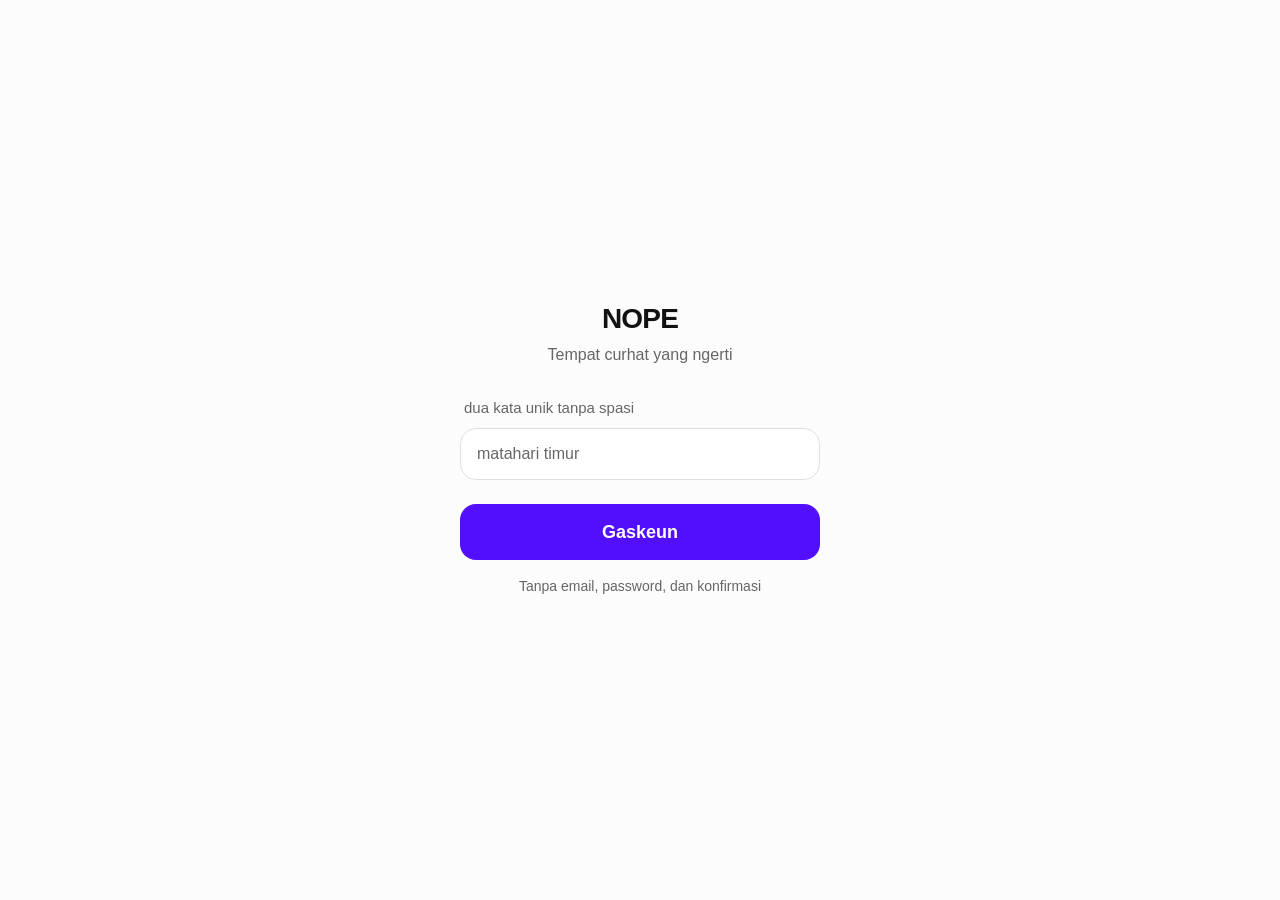
<file: index.html>
<!DOCTYPE html>
<html lang="id">
<head>
  <meta charset="UTF-8" />
  <meta name="viewport" content="width=device-width, initial-scale=1.0"/>
  <title>NOPE — FREKUENSI</title>
  <style>
    :root {
      --bg: #fcfcfc;
      --surface: #ffffff;
      --text: #121212;
      --muted: #666666;
      --border: #e5e5e5;
      --accent: #4903fc;
      --hype: #ff6b9d;
      --ngusahain: #4ade80;
      --spill: #fbbf24;
      --hangout: #60a5fa;
    }

    * { box-sizing: border-box; }
    body {
      background-color: var(--bg);
      color: var(--text);
      margin: 0;
      font-family: 'Inter', sans-serif;
      padding-bottom: 32px;
    }

    .wrapper {
      padding: 0 16px;
    }

    header {
      display: flex;
      justify-content: space-between;
      padding: 20px 0 16px;
    }

    .logo {
      font-weight: 700;
      font-size: 20px;
    }

    .zone-tabs {
      display: flex;
      gap: 12px;
      padding: 12px 0 16px;
      overflow-x: auto;
      scrollbar-width: none;
    }
    .zone-tabs::-webkit-scrollbar { display: none; }

    .zone-tab {
      white-space: nowrap;
      padding: 6px 16px;
      border-radius: 20px;
      font-size: 14px;
      font-weight: 600;
      cursor: pointer;
      background: var(--border);
      color: var(--text);
    }

    .zone-tab.active, .zone-tab:hover {
      color: white;
    }

    .zone-tab[data-zone="all"] { background: var(--accent); color: white; }
    .zone-tab[data-zone="hype"] { background: var(--hype); color: white; }
    .zone-tab[data-zone="ngusahain"] { background: var(--ngusahain); color: black; }
    .zone-tab[data-zone="spill"] { background: var(--spill); color: black; }
    .zone-tab[data-zone="hangout"] { background: var(--hangout); color: white; }

    .hangout-filters {
      display: none;
      gap: 12px;
      margin: 12px 0 20px;
      flex-wrap: wrap;
    }
    .hangout-filters.active {
      display: flex;
    }

    .filter-btn {
      padding: 6px 12px;
      border: 1px solid var(--border);
      border-radius: 12px;
      background: var(--surface);
      font-size: 13px;
      cursor: pointer;
    }
    .filter-btn.active {
      background: var(--hangout);
      color: white;
      border-color: var(--hangout);
    }

    .card {
      background: var(--surface);
      border: 1px solid var(--border);
      border-radius: 14px;
      padding: 18px;
      margin-bottom: 20px;
      line-height: 1.55;
    }

    .card-title {
      font-size: 17px;
      font-weight: 600;
      margin-bottom: 8px;
      line-height: 1.3;
    }

    .card-meta {
      font-size: 12px;
      color: var(--muted);
      margin-bottom: 10px;
      display: flex;
      align-items: center;
      gap: 8px;
    }

    .price-tag {
      background: #f0f0f0;
      padding: 2px 8px;
      border-radius: 6px;
      font-weight: 600;
    }

    .zone-badge {
      font-size: 10px;
      padding: 2px 8px;
      border-radius: 10px;
      font-weight: 600;
      color: white;
    }
    .zone-badge.hangout { background: var(--hangout); }

    .promo-badge {
      background: #ff6b9d;
      color: white;
      padding: 2px 8px;
      border-radius: 6px;
      font-size: 11px;
    }

    .response-bar {
      display: flex;
      align-items: center;
      gap: 16px;
      margin-top: 18px;
      padding-top: 16px;
      border-top: 1px solid var(--border);
    }

    .emoji-btn, .comment-btn {
      background: none;
      border: none;
      font-size: 20px;
      cursor: pointer;
      opacity: 0.8;
    }

    .emoji-btn:hover, .comment-btn:hover {
      opacity: 1;
    }

    .greeting {
      font-size: 18px;
      margin: 4px 0 16px;
      font-weight: 500;
    }
  </style>
</head>
<body>
  <!-- Redirect jika belum login -->
  <script>
    if (!localStorage.getItem('nope_onboarded')) {
      window.location.href = 'login.html';
    }
  </script>

  <div class="wrapper">
    <header>
      <div class="logo">NOPE</div>
      <button onclick="window.location.href='login.html'" style="background:none;border:none;font-size:24px;">⋯</button>
    </header>

    <div class="greeting">Hello @<span id="username-display"></span></div>

    <div class="zone-tabs">
      <div class="zone-tab active" data-zone="all">Semua</div>
      <div class="zone-tab" data-zone="hype">Hype Haus</div>
      <div class="zone-tab" data-zone="ngusahain">Ngusahain</div>
      <div class="zone-tab" data-zone="spill">Spill Zone</div>
      <div class="zone-tab" data-zone="hangout">Hangouts</div>
    </div>

    <div class="hangout-filters" id="hangoutFilters">
      <div class="filter-btn active" data-city="all">Semua Kota</div>
      <div class="filter-btn" data-city="jakarta">Jakarta</div>
      <div class="filter-btn" data-city="bandung">Bandung</div>
      <div class="filter-btn" data-city="yogyakarta">Yogyakarta</div>
    </div>

    <div id="zone-content"><!-- Isi di-generate via JS --></div>
  </div>

  <script>
    document.getElementById('username-display').textContent = localStorage.getItem('nope_username') || 'kawan';

    // Kata kunci zona (non-Hangouts)
    const hypeKeywords = ['bts','jin','jungkook','drakor','fanart','au','stan'];
    const ngusahainKeywords = ['ngusahain','progres','belajar','coding','kerja','kuliah'];
    const spillKeywords = ['spill','curhat','toxic','mantan','depresi','sendiri'];

    function detectZone(content) {
      const lower = content.toLowerCase();
      if (hypeKeywords.some(k => lower.includes(k))) return 'hype';
      if (ngusahainKeywords.some(k => lower.includes(k))) return 'ngusahain';
      if (spillKeywords.some(k => lower.includes(k))) return 'spill';
      return 'other';
    }

    // Data dummy
    const hangoutData = [
      {
        title: "Warung Nasi Ibu Siti",
        content: "Nasi campur lengkap cuma 18k. Buka jam 6 pagi. Lokasi: dekat Stasiun Tugu.",
        city: "yogyakarta",
        price: "<50k",
        timestamp: "2 hari lalu",
        has_promo: true,
        promo_ends_at: new Date(Date.now() + 30*24*60*60*1000).toISOString().split('T')[0]
      }
    ];

    const otherData = [
      { title: "Jin BTS Bikin Gue Nangis", content: "Baru nonton wawancara Jin...", timestamp: "2 jam lalu" },
      { title: "Hari ke-15 Belajar Coding", content: "Akhirnya ngerti localStorage...", timestamp: "5 jam lalu" },
      { title: "Gue Nggak Sayang Sama Orang Tua", content: "Gue tau ini dosa...", timestamp: "12 jam lalu" }
    ];

    // Tentukan zona untuk non-Hangouts
    otherData.forEach(d => d.zone = detectZone(d.content));

    function renderContent(zona, cityFilter = 'all') {
      const container = document.getElementById('zone-content');
      let html = '';

      if (zona === 'hangout') {
        const filtered = cityFilter === 'all' ? hangoutData : hangoutData.filter(h => h.city === cityFilter);
        html = filtered.map(h => {
          const now = new Date();
          const end = new Date(h.promo_ends_at);
          const showPromo = h.has_promo && now < end;
          return `
            <div class="card">
              <div class="card-meta">
                <span class="zone-badge hangout">Hidden Gem</span>
                ${showPromo ? '<span class="promo-badge">🎁 Diskon 30 hari</span>' : ''}
                <span class="price-tag">${h.price === '<50k' ? 'Di bawah 50k' : h.price}</span>
                <span>${h.timestamp}</span>
              </div>
              <div class="card-title">${h.title}</div>
              <p>${h.content}</p>
              <div style="background:#f0f0f0;padding:12px;border-radius:10px;margin:14px 0;font-size:14px;">
                <strong>✨ Dapatkan diskon!</strong><br>
                Tunjukkan profil NOPE-mu di kasir:<br>
                • Cukup login → diskon 10%<br>
                • Login + punya rant → diskon 20%
              </div>
              <div class="response-bar">
                <button class="emoji-btn">😊</button>
                <button class="emoji-btn">😢</button>
                <button class="emoji-btn">🤗</button>
                <button class="emoji-btn">🔥</button>
                <button class="comment-btn">💬</button>
              </div>
            </div>
          `;
        }).join('');
      } else {
        const dataToShow = zona === 'all' ? otherData : otherData.filter(d => d.zone === zona);
        html = dataToShow.map(d => `
          <div class="card">
            <div class="card-meta">
              <span class="zone-badge ${
                d.zone === 'hype' ? 'hype' : 
                d.zone === 'ngusahain' ? 'ngusahain' : 'spill'
              }">${
                d.zone === 'hype' ? 'Hype Haus' : 
                d.zone === 'ngusahain' ? 'Ngusahain' : 'Spill Zone'
              }</span>
              <span>${d.timestamp}</span>
            </div>
            <div class="card-title">${d.title}</div>
            <p>${d.content}</p>
            <div class="response-bar">
              <button class="emoji-btn">😊</button>
              <button class="emoji-btn">😢</button>
              <button class="emoji-btn">🤗</button>
              <button class="emoji-btn">🔥</button>
              <button class="comment-btn">💬</button>
            </div>
          </div>
        `).join('');
      }

      container.innerHTML = html || '<div style="text-align:center;color:var(--muted);padding:40px 0;">Belum ada konten</div>';
    }

    // Init
    let currentZone = 'all';
    renderContent(currentZone);

    // Tab switching
    document.querySelectorAll('.zone-tab').forEach(tab => {
      tab.addEventListener('click', () => {
        document.querySelectorAll('.zone-tab').forEach(t => t.classList.remove('active'));
        tab.classList.add('active');
        currentZone = tab.dataset.zone;
        
        if (currentZone === 'hangout') {
          document.getElementById('hangoutFilters').classList.add('active');
          renderContent('hangout');
        } else {
          document.getElementById('hangoutFilters').classList.remove('active');
          renderContent(currentZone);
        }
      });
    });

    // Filter kota
    document.querySelectorAll('.filter-btn').forEach(btn => {
      btn.addEventListener('click', () => {
        document.querySelectorAll('.filter-btn').forEach(b => b.classList.remove('active'));
        btn.classList.add('active');
        renderContent('hangout', btn.dataset.city);
      });
    });
  </script>
</body>
</html>
</file>
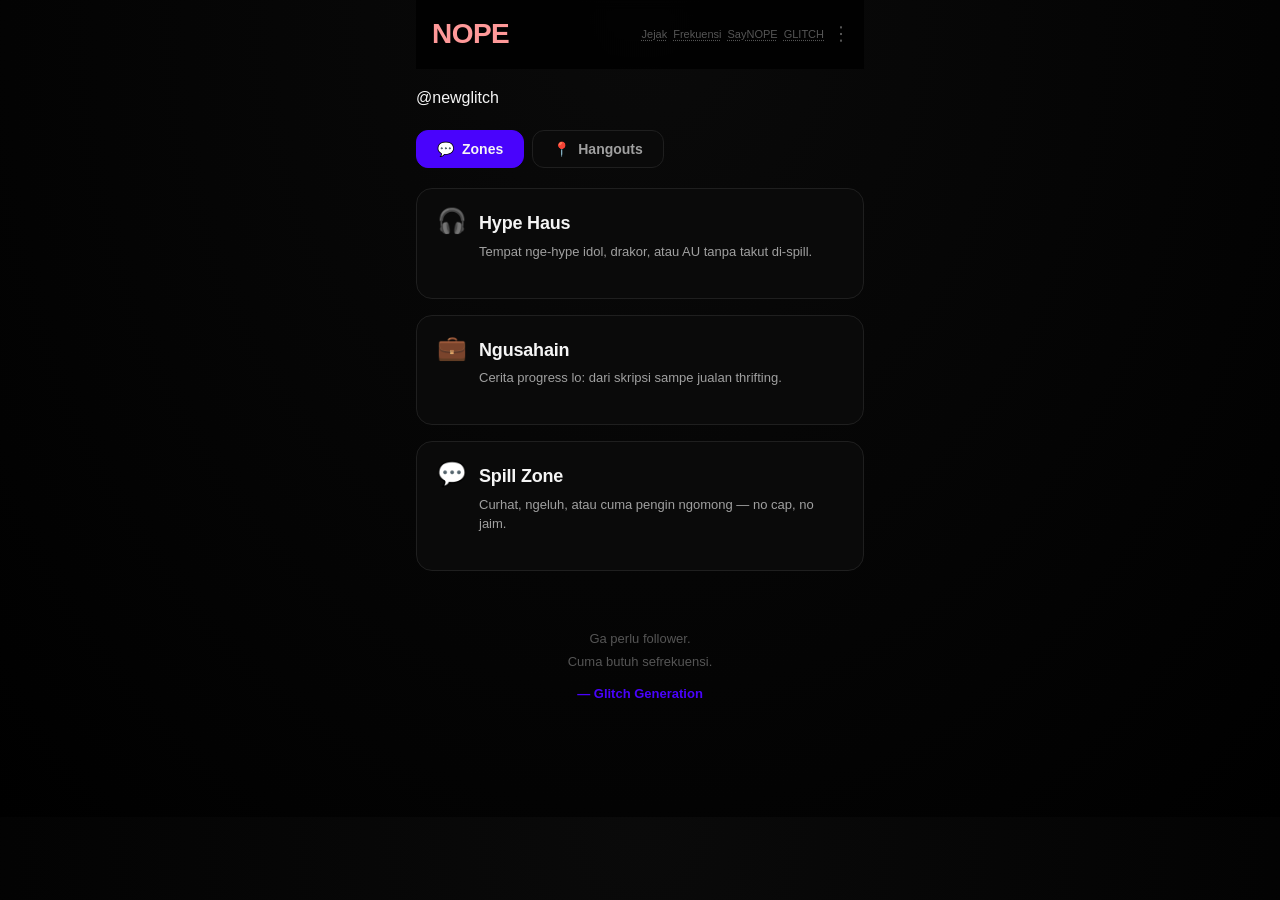
<file: frekuensi.html>
<!DOCTYPE html>
<html lang="id" data-theme="dark">
<head>
  <meta charset="UTF-8" />
  <meta name="viewport" content="width=device-width, initial-scale=1.0"/>
  <title>NOPE — Frekuensi</title>
  <link rel="icon" href="favicon.ico" type="image/x-icon">
  <style>
    :root,
    [data-theme="dark"] {
      --bg: #000;
      --surface: #0a0a0a;
      --surface-elevated: #131313;
      --border: #1f1f1f;
      --border-hover: #2a2a2a;
      --text: #f5f5f5;
      --text-secondary: #a0a0a0;
      --muted: #555;
      --accent: #4903fc;
      --accent-hover: #5a1afc;
      --logo-color: #ff9999;
      --success: #00ff88;
      --danger: #ff6b6b;
    }
    * { box-sizing: border-box; margin: 0; padding: 0; }
    body {
      background: radial-gradient(ellipse at top, var(--surface), var(--bg));
      color: var(--text);
      font-family: -apple-system, BlinkMacSystemFont, 'Segoe UI', 'Inter', sans-serif;
      font-size: 14px;
      line-height: 1.6;
      padding-bottom: 72px;
      -webkit-font-smoothing: antialiased;
    }
    
    .wrapper {
      max-width: 480px;
      margin: 0 auto;
      padding: 0 16px;
    }
    
    header {
      position: sticky;
      top: 0;
      background: #000000cc;
      backdrop-filter: blur(6px);
      padding: 12px 0;
      display: flex;
      justify-content: space-between;
      align-items: center;
      z-index: 10;
    }
    .logo {
      font-family: 'Manrope', sans-serif;
      font-size: 28px;
      font-weight: 700;
      letter-spacing: -0.02em;
      color: var(--logo-color);
      margin-left: 16px;
    }
    .top-right {
      display: flex;
      align-items: center;
      margin-right: 12px;
    }
    .nav-mini {
      display: flex;
      gap: 6px;
      font-size: 11px;
      color: var(--muted);
      margin-right: 8px;
    }
    .nav-mini span {
      cursor: pointer;
      text-decoration: underline;
      text-decoration-style: dotted;
      text-underline-offset: 2px;
    }
    .nav-mini span:hover {
      color: var(--text);
    }
    .settings-btn {
      background: none;
      border: none;
      color: var(--muted);
      font-size: 20px;
      cursor: pointer;
      transform: rotate(90deg);
    }
    
    .greeting {
      font-size: 16px;
      margin: 16px 0 20px 0;
      color: var(--text);
    }
    
    .tab-navigation {
      display: flex;
      gap: 8px;
      margin-bottom: 20px;
      overflow-x: auto;
      scrollbar-width: none;
    }
    .tab-navigation::-webkit-scrollbar {
      display: none;
    }
    .tab-btn {
      padding: 10px 20px;
      background: var(--surface);
      border: 1px solid var(--border);
      border-radius: 12px;
      color: var(--text-secondary);
      font-size: 14px;
      font-weight: 600;
      cursor: pointer;
      transition: all 0.2s;
      white-space: nowrap;
      display: flex;
      align-items: center;
      gap: 8px;
    }
    .tab-btn:hover {
      border-color: var(--border-hover);
      color: var(--text);
    }
    .tab-btn.active {
      background: var(--accent);
      border-color: var(--accent);
      color: var(--text);
    }
    .tab-content {
      display: none;
    }
    .tab-content.active {
      display: block;
      animation: fadeIn 0.3s ease;
    }
    
    .card {
      background: var(--surface);
      border: 1px solid var(--border);
      border-radius: 16px;
      padding: 20px;
      margin-bottom: 16px;
      transition: all 0.2s;
    }
    .card:hover {
      border-color: var(--border-hover);
    }
    .card-header {
      display: flex;
      align-items: flex-start;
      gap: 12px;
      margin-bottom: 16px;
    }
    .card-icon {
      font-size: 24px;
      line-height: 1;
      flex-shrink: 0;
    }
    .card-title-group {
      flex: 1;
    }
    .card-title {
      font-size: 18px;
      font-weight: 700;
      margin-bottom: 4px;
      letter-spacing: -0.01em;
    }
    .card-description {
      font-size: 13px;
      color: var(--text-secondary);
      line-height: 1.5;
    }
    .card-content {
      display: flex;
      flex-direction: column;
      gap: 12px;
    }
    
    .post-item,
    .artefact-item {
      background: var(--surface-elevated);
      border: 1px solid var(--border);
      border-radius: 12px;
      overflow: hidden;
      margin-bottom: 16px;
      transition: all 0.2s;
    }
    .post-item:hover,
    .artefact-item:hover {
      border-color: var(--accent);
      transform: translateY(-2px);
    }
    
    /* === POST (rant) === */
    .post-header {
      display: flex;
      justify-content: space-between;
      align-items: center;
      padding: 14px 14px 8px 14px;
    }
    .post-username {
      font-size: 13px;
      font-weight: 600;
      color: var(--text-secondary);
    }
    .post-emojis {
      display: flex;
      gap: 8px;
      font-size: 16px;
    }
    .post-emojis span {
      opacity: 0.8;
      cursor: pointer;
      transition: all 0.2s;
    }
    .post-emojis span:hover {
      opacity: 1;
      transform: scale(1.2);
    }
    .post-content {
      padding: 0 14px 14px 14px;
      font-size: 14px;
      color: var(--text);
      line-height: 1.5;
    }
    
    /* === ARTEFAK (foto) === */
    .artefact-container {
      position: relative;
      width: 100%;
      aspect-ratio: 16 / 9; /* Landscape */
      overflow: hidden;
    }
    .artefact-image {
      width: 100%;
      height: 100%;
      object-fit: cover;
      display: block;
    }
    .artefact-notation {
      position: absolute;
      top: 8px;
      left: 8px;
      background: rgba(0, 0, 0, 0.4);
      color: white;
      font-size: 12px;
      font-weight: 600;
      padding: 4px 6px;
      border-radius: 4px;
      max-width: 70%;
      line-height: 1.3;
      backdrop-filter: blur(2px);
      pointer-events: none;
    }

    /* === HANGOUTS === */
    .hangout-item {
      background: var(--surface-elevated);
      border: 1px solid var(--border);
      border-radius: 12px;
      padding: 16px;
      transition: all 0.2s;
      cursor: pointer;
      margin-bottom: 12px;
    }
    .hangout-item:hover {
      border-color: var(--accent);
      transform: translateY(-2px);
      box-shadow: 0 8px 24px rgba(73, 3, 252, 0.15);
    }
    .hangout-header {
      display: flex;
      align-items: flex-start;
      gap: 10px;
      margin-bottom: 10px;
    }
    .hangout-title {
      flex: 1;
    }
    .hangout-name {
      font-size: 15px;
      font-weight: 600;
      color: var(--text);
      margin-bottom: 4px;
      line-height: 1.3;
    }
    .hangout-location {
      font-size: 13px;
      color: var(--text-secondary);
      display: flex;
      align-items: center;
      gap: 4px;
    }
    .hangout-badge {
      padding: 4px 10px;
      font-size: 10px;
      font-weight: 700;
      text-transform: uppercase;
      letter-spacing: 0.5px;
      border-radius: 6px;
      background: var(--danger);
      color: white;
      flex-shrink: 0;
    }
    .hangout-notes {
      font-size: 13px;
      color: var(--text-secondary);
      line-height: 1.5;
      margin-bottom: 10px;
    }
    .hangout-footer {
      display: flex;
      align-items: center;
      justify-content: space-between;
      padding-top: 10px;
      border-top: 1px solid var(--border);
    }
    .hangout-author {
      font-size: 12px;
      color: var(--muted);
    }
    
    .section {
      margin-bottom: 32px;
    }
    .section-header {
      display: flex;
      align-items: center;
      gap: 10px;
      margin-bottom: 16px;
    }
    .section-icon {
      font-size: 20px;
    }
    .section-title {
      font-size: 16px;
      font-weight: 700;
      letter-spacing: -0.01em;
    }
    .section-subtitle {
      font-size: 12px;
      color: var(--muted);
      margin-left: auto;
    }
    .section-content {
      display: flex;
      flex-direction: column;
      gap: 0;
    }
    
    .add-btn {
      width: 100%;
      padding: 16px;
      background: var(--surface);
      border: 1px dashed var(--border);
      border-radius: 12px;
      color: var(--text-secondary);
      font-size: 14px;
      font-weight: 600;
      cursor: pointer;
      transition: all 0.2s;
      display: flex;
      align-items: center;
      justify-content: center;
      gap: 8px;
      margin-top: 12px;
    }
    .add-btn:hover {
      border-color: var(--accent);
      color: var(--accent);
      background: rgba(73, 3, 252, 0.05);
    }
    
    .empty-state {
      text-align: center;
      padding: 40px 20px;
      color: var(--muted);
    }
    .empty-state-icon {
      font-size: 48px;
      margin-bottom: 12px;
      opacity: 0.5;
    }
    .empty-state-text {
      font-size: 14px;
    }
    
    .modal {
      display: none;
      position: fixed;
      top: 0;
      left: 0;
      width: 100%;
      height: 100%;
      background: rgba(0, 0, 0, 0.85);
      backdrop-filter: blur(4px);
      z-index: 1000;
      padding: 20px;
      overflow-y: auto;
    }
    .modal.active {
      display: flex;
      align-items: center;
      justify-content: center;
      animation: fadeIn 0.2s ease;
    }
    .modal-content {
      background: var(--surface);
      border: 1px solid var(--border);
      border-radius: 20px;
      padding: 28px;
      max-width: 440px;
      width: 100%;
      animation: slideUp 0.3s ease;
    }
    .modal-header {
      font-size: 22px;
      font-weight: 700;
      margin-bottom: 20px;
      letter-spacing: -0.02em;
    }
    .form-group {
      margin-bottom: 20px;
    }
    .form-label {
      display: block;
      font-size: 13px;
      font-weight: 600;
      color: var(--text-secondary);
      margin-bottom: 8px;
    }
    .form-input, .form-select, .form-textarea {
      width: 100%;
      background: var(--bg);
      border: 1px solid var(--border);
      border-radius: 10px;
      padding: 12px 14px;
      color: var(--text);
      font-size: 14px;
      font-family: inherit;
      transition: all 0.2s;
    }
    .form-input:focus, .form-select:focus, .form-textarea:focus {
      outline: none;
      border-color: var(--accent);
      box-shadow: 0 0 0 3px rgba(73, 3, 252, 0.1);
    }
    .form-textarea {
      resize: vertical;
      min-height: 100px;
      line-height: 1.6;
    }
    .modal-actions {
      display: flex;
      gap: 12px;
      margin-top: 24px;
    }
    .btn {
      flex: 1;
      padding: 12px 20px;
      border: none;
      border-radius: 10px;
      font-size: 14px;
      font-weight: 600;
      cursor: pointer;
      transition: all 0.2s;
    }
    .btn-primary {
      background: var(--accent);
      color: var(--text);
    }
    .btn-primary:hover {
      background: var(--accent-hover);
      transform: translateY(-1px);
    }
    .btn-secondary {
      background: var(--surface-elevated);
      border: 1px solid var(--border);
      color: var(--text);
    }
    .btn-secondary:hover {
      background: var(--border);
    }
    
    .tagline {
      text-align: center;
      padding: 40px 20px;
      color: var(--muted);
      font-size: 13px;
      line-height: 1.8;
    }
    .tagline strong {
      color: var(--accent);
      font-weight: 600;
      display: block;
      margin-top: 8px;
    }
    
    @keyframes fadeIn {
      from { opacity: 0; }
      to { opacity: 1; }
    }
    @keyframes slideUp {
      from { 
        opacity: 0;
        transform: translateY(20px);
      }
      to { 
        opacity: 1;
        transform: translateY(0);
      }
    }
    .pulse-animation {
      position: fixed;
      top: 0;
      left: 0;
      width: 100%;
      height: 100%;
      background: radial-gradient(circle at center, rgba(73, 3, 252, 0.2), transparent);
      pointer-events: none;
      opacity: 0;
      z-index: 999;
      animation: pulse 1s ease-out;
    }
    @keyframes pulse {
      0% { 
        transform: scale(0.8);
        opacity: 0.8;
      }
      100% { 
        transform: scale(2);
        opacity: 0;
      }
    }
    
    @media (max-width: 640px) {
      .greeting {
        font-size: 15px;
      }
      .tab-navigation {
        gap: 6px;
      }
      .tab-btn {
        padding: 8px 16px;
        font-size: 13px;
      }
    }
  </style>
</head>
<body>
  <div class="wrapper">
    <header>
      <div class="logo">NOPE</div>
      <div class="top-right">
        <div class="nav-mini">
          <span id="nav-jejak">Jejak</span>
          <span id="nav-frekuensi">Frekuensi</span>
          <span id="nav-saynope">SayNOPE</span>
          <span id="nav-glitch">GLITCH</span>
        </div>
        <button class="settings-btn" id="settings-btn">⋯</button>
      </div>
    </header>

    <div class="greeting">@<span id="username-display"></span></div>

    <div class="tab-navigation">
      <button class="tab-btn active" onclick="switchTab('zones')">
        <span>💬</span> Zones
      </button>
      <button class="tab-btn" onclick="switchTab('hangouts')">
        <span>📍</span> Hangouts
      </button>
    </div>

    <!-- ZONES TAB -->
    <div id="tab-zones" class="tab-content active">
      <div class="card">
        <div class="card-header">
          <div class="card-icon">🎧</div>
          <div class="card-title-group">
            <div class="card-title">Hype Haus</div>
            <div class="card-description">Tempat nge-hype idol, drakor, atau AU tanpa takut di-spill.</div>
          </div>
        </div>
        <div class="card-content" id="zone-hype"></div>
      </div>

      <div class="card">
        <div class="card-header">
          <div class="card-icon">💼</div>
          <div class="card-title-group">
            <div class="card-title">Ngusahain</div>
            <div class="card-description">Cerita progress lo: dari skripsi sampe jualan thrifting.</div>
          </div>
        </div>
        <div class="card-content" id="zone-ngusahain"></div>
      </div>

      <div class="card">
        <div class="card-header">
          <div class="card-icon">💬</div>
          <div class="card-title-group">
            <div class="card-title">Spill Zone</div>
            <div class="card-description">Curhat, ngeluh, atau cuma pengin ngomong — no cap, no jaim.</div>
          </div>
        </div>
        <div class="card-content" id="zone-spill"></div>
      </div>
    </div>

    <!-- HANGOUTS TAB -->
    <div id="tab-hangouts" class="tab-content">
      <div class="section">
        <div class="section-header">
          <span class="section-icon">💎</span>
          <span class="section-title">Hidden Gems</span>
          <span class="section-subtitle">Dikurasi admin</span>
        </div>
        <div class="section-content" id="hangouts-gems"></div>
      </div>

      <div class="section">
        <div class="section-header">
          <span class="section-icon">☕</span>
          <span class="section-title">WFH Cafe</span>
          <span class="section-subtitle">Produktif & nyaman</span>
        </div>
        <div class="section-content" id="hangouts-wfh"></div>
        <button class="add-btn" onclick="openAddHangout('wfh')">
          <span>+</span> Tambah WFH Cafe
        </button>
      </div>

      <div class="section">
        <div class="section-header">
          <span class="section-icon">🍜</span>
          <span class="section-title">Enak Under 10ribu</span>
          <span class="section-subtitle">Ramah kantong</span>
        </div>
        <div class="section-content" id="hangouts-food"></div>
        <button class="add-btn" onclick="openAddHangout('food')">
          <span>+</span> Tambah Tempat Makan
        </button>
      </div>
    </div>

    <div class="tagline">
      Ga perlu follower.<br>
      Cuma butuh sefrekuensi.<br>
      <strong>— Glitch Generation</strong>
    </div>
  </div>

  <!-- MODAL ADD HANGOUT -->
  <div id="modal-add" class="modal">
    <div class="modal-content">
      <div class="modal-header">Tambah Hangout Baru</div>
      <form id="form-hangout">
        <div class="form-group">
          <label class="form-label">Nama Tempat *</label>
          <input type="text" class="form-input" id="input-name" required 
                 placeholder="Contoh: Kopi Janji Jiwa">
        </div>
        <div class="form-group">
          <label class="form-label">Lokasi *</label>
          <input type="text" class="form-input" id="input-location" required 
                 placeholder="Contoh: Kemang, Jakarta Selatan">
        </div>
        <div class="form-group">
          <label class="form-label">Kategori *</label>
          <select class="form-select" id="input-category" required>
            <option value="wfh">☕ WFH Cafe</option>
            <option value="food">🍜 Enak Under 10ribu</option>
          </select>
        </div>
        <div class="form-group">
          <label class="form-label">Catatan (opsional)</label>
          <textarea class="form-textarea" id="input-notes" 
                    placeholder="Ceritain kenapa tempat ini recommended...&#x0a;Contoh: Wifi kenceng, colokan banyak, suasana cozy buat meeting"></textarea>
        </div>
        <div class="modal-actions">
          <button type="button" class="btn btn-secondary" onclick="closeModal()">Batal</button>
          <button type="submit" class="btn btn-primary">Simpan</button>
        </div>
      </form>
    </div>
  </div>

  <script>
    // === CONFIG ===
    const SUPABASE_URL = 'https://fuovfrdicdhnlymnacpz.supabase.co';
    const SUPABASE_KEY = 'eyJhbGciOiJIUzI1NiIsInR5cCI6IkpXVCJ9.eyJpc3MiOiJzdXBhYmFzZSIsInJlZiI6ImZ1b3ZmcmRpY2Robmx5bW5hY3B6Iiwicm9sZSI6ImFub24iLCJpYXQiOjE3NjcwMjYxMzEsImV4cCI6MjA4MjYwMjEzMX0.oX4fVTEIWiRG2NaNJJKOV8dTnSHWhicLVMIFzZUl1o0';

    let rantsDataCache = [];
    let artefactsDataCache = [];

    async function supabaseFetch(table, method = 'GET', body = null, filter = '') {
      const headers = {
        'apikey': SUPABASE_KEY,
        'Authorization': `Bearer ${SUPABASE_KEY}`,
        'Content-Type': 'application/json',
        'Prefer': 'return=representation'
      };

      let url = `${SUPABASE_URL}/rest/v1/${table}${filter}`;
      let options = { method, headers };
      if (body) options.body = JSON.stringify(body);

      const res = await fetch(url, options);
      if (!res.ok) {
        const errorText = await res.text();
        throw new Error(`HTTP ${res.status}: ${errorText}`);
      }
      return await res.json();
    }

    // === STATE ===
    const currentUser = localStorage.getItem('nope_username') || '@newglitch';
    document.getElementById('username-display').textContent = currentUser.replace(/^@/, '');

    // === POPUP TEXT UNTUK EMOJI ===
    const EMOJI_POPUPS = {
      '🤠': 'Asik Cuy!',
      '😢': 'Nangis bareng...',
      '🤗': 'Peluk...',
      '🔥': 'Menyala kaka!'
    };

    function showEmojiPopup(text) {
      const old = document.getElementById('emoji-popup');
      if (old) old.remove();

      const popup = document.createElement('div');
      popup.id = 'emoji-popup';
      popup.textContent = text;
      popup.style.cssText = `
        position: fixed;
        bottom: 80px;
        left: 50%;
        transform: translateX(-50%);
        background: rgba(0, 0, 0, 0.85);
        color: white;
        padding: 8px 16px;
        border-radius: 12px;
        font-size: 14px;
        font-weight: 600;
        z-index: 1000;
        pointer-events: none;
        opacity: 0;
        animation: fadeInOut 1.5s forwards;
      `;

      if (!document.getElementById('popup-style')) {
        const style = document.createElement('style');
        style.id = 'popup-style';
        style.textContent = `
          @keyframes fadeInOut {
            0% { opacity: 0; transform: translate(-50%, 10px); }
            20% { opacity: 1; transform: translate(-50%, 0); }
            80% { opacity: 1; transform: translate(-50%, 0); }
            100% { opacity: 0; transform: translate(-50%, -10px); }
          }
        `;
        document.head.appendChild(style);
      }

      document.body.appendChild(popup);
      setTimeout(() => {
        if (popup.parentNode) popup.parentNode.removeChild(popup);
      }, 1600);
    }

    // === TAB SYSTEM ===
    function switchTab(tab) {
      document.querySelectorAll('.tab-btn').forEach(btn => btn.classList.remove('active'));
      document.querySelectorAll('.tab-content').forEach(content => content.classList.remove('active'));
      
      event.target.closest('.tab-btn').classList.add('active');
      document.getElementById(`tab-${tab}`).classList.add('active');
    }

    // === REACTION SYSTEM ===
    async function saveReaction(targetId, emoji, type) {
      try {
        const payload = type === 'rant' 
          ? { rant_id: targetId, user_id: currentUser, emoji }
          : { artefact_id: targetId, user_id: currentUser, emoji };
        
        const filter = type === 'rant' 
          ? `?rant_id=eq.${targetId}&user_id=eq.${currentUser}&emoji=eq.${encodeURIComponent(emoji)}`
          : `?artefact_id=eq.${targetId}&user_id=eq.${currentUser}&emoji=eq.${encodeURIComponent(emoji)}`;
        
        const existing = await supabaseFetch('reactions', 'GET', null, filter);
        
        if (existing.length > 0) {
          return;
        } else {
          await supabaseFetch('reactions', 'POST', payload);
          showEmojiPopup(EMOJI_POPUPS[emoji]);
        }
        triggerPulse();
      } catch (e) {
        console.error('Gagal simpan reaksi:', e.message);
      }
    }

    // === RENDER POST & ARTEFAK ===
    function renderPost(container, post, type) {
      const el = document.createElement('div');
      el.className = type === 'artefact' ? 'artefact-item' : 'post-item';
      
      if (type === 'artefact') {
        // Header: username + emoji
        const header = document.createElement('div');
        header.className = 'post-header';
        header.innerHTML = `
          <span class="post-username">@${post.username}</span>
          <div class="post-emojis"></div>
        `;
        el.appendChild(header);

        // Container gambar + notasi overlay
        const containerDiv = document.createElement('div');
        containerDiv.className = 'artefact-container';
        containerDiv.innerHTML = `
          <img src="${post.image_url}" class="artefact-image" loading="lazy" />
          ${post.notation ? `<div class="artefact-notation">${post.notation}</div>` : ''}
        `;
        el.appendChild(containerDiv);
      } else {
        // Rant biasa
        const header = document.createElement('div');
        header.className = 'post-header';
        header.innerHTML = `
          <span class="post-username">@${post.username}</span>
          <div class="post-emojis"></div>
        `;
        el.appendChild(header);

        const content = document.createElement('div');
        content.className = 'post-content';
        content.textContent = post.content;
        el.appendChild(content);
      }

      container.appendChild(el);

      // Tambahkan emoji reaksi (jika bukan milik sendiri)
      if (post.username !== currentUser.replace(/^@/, '')) {
        const emojiBar = el.querySelector('.post-emojis');
        ['🤠', '😢', '🤗', '🔥'].forEach(emoji => {
          const span = document.createElement('span');
          span.textContent = emoji;
          span.onclick = (e) => {
            e.stopPropagation();
            saveReaction(post.id, emoji, type);
            span.style.transform = 'scale(1.3)';
            setTimeout(() => span.style.transform = 'scale(1)', 200);
          };
          emojiBar.appendChild(span);
        });
      }
    }

    // === LOAD DATA ===
    async function loadFeed() {
      try {
        const rants = await supabaseFetch('rants', 'GET', null, '?order=created_at.desc&limit=100');
        const artefacts = await supabaseFetch('artefacts', 'GET', null, '?order=created_at.desc&limit=100');

        // Keyword untuk rant (tetap)
        const HYPE_KEYWORDS = ['v!', 'kpop', 'drakor', 'anime', 'au', 'stan'];
        const NGUSAHAIN_KEYWORDS = ['skripsi', 'jualan', 'progres', 'usaha'];
        const SPILL_KEYWORDS = ['capek', 'sendiri', 'nangis', 'lelah'];

        function detectZone(content) {
          if (!content) return 'spill';
          const lower = content.toLowerCase();
          if (HYPE_KEYWORDS.some(kw => lower.includes(kw))) return 'hype';
          if (NGUSAHAIN_KEYWORDS.some(kw => lower.includes(kw))) return 'ngusahain';
          if (SPILL_KEYWORDS.some(kw => lower.includes(kw))) return 'spill';
          return 'spill';
        }

        const hypeRants = [], ngusahainRants = [], spillRants = [];
        rants.forEach(r => {
          const zone = detectZone(r.content);
          if (zone === 'hype' && hypeRants.length < 5) hypeRants.push(r);
          else if (zone === 'ngusahain' && ngusahainRants.length < 5) ngusahainRants.push(r);
          else if (spillRants.length < 5) spillRants.push(r);
        });

        // ARTEFAK: ACAK ke zona
        const hypeArtefacts = [], ngusahainArtefacts = [], spillArtefacts = [];
        const zones = ['hype', 'ngusahain', 'spill'];
        artefacts.forEach(a => {
          const zone = zones[Math.floor(Math.random() * zones.length)];
          if (zone === 'hype' && hypeArtefacts.length < 5) hypeArtefacts.push(a);
          else if (zone === 'ngusahain' && ngusahainArtefacts.length < 5) ngusahainArtefacts.push(a);
          else if (spillArtefacts.length < 5) spillArtefacts.push(a);
        });

        const shuffle = arr => [...arr].sort(() => 0.5 - Math.random());
        renderZone('hype', shuffle([...hypeRants, ...hypeArtefacts]));
        renderZone('ngusahain', shuffle([...ngusahainRants, ...ngusahainArtefacts]));
        renderZone('spill', shuffle([...spillRants, ...spillArtefacts]));
      } catch (e) {
        console.error('Gagal muat feed:', e);
      }
    }

    function renderZone(zoneKey, posts) {
      const container = document.getElementById(`zone-${zoneKey}`);
      container.innerHTML = '';

      if (posts.length === 0) {
        container.innerHTML = `
          <div class="empty-state">
            <div class="empty-state-icon">💭</div>
            <div class="empty-state-text">Belum ada jejak di zona ini</div>
          </div>
        `;
        return;
      }

      posts.forEach(post => {
        const type = post.image_url ? 'artefact' : 'rant';
        renderPost(container, post, type);
      });
    }

    // === HANGOUTS (tidak diubah) ===
    async function loadHangouts() {
      try {
        const data = await supabaseFetch('hangouts', 'GET', null, '?order=created_at.desc');
        const gems = data.filter(h => h.category === 'gems');
        const wfh = data.filter(h => h.category === 'wfh');
        const food = data.filter(h => h.category === 'food');
        renderHangouts('gems', gems);
        renderHangouts('wfh', wfh);
        renderHangouts('food', food);
      } catch (e) {
        console.error('Gagal muat hangouts:', e);
      }
    }

    function renderHangouts(category, items) {
      const container = document.getElementById(`hangouts-${category}`);
      container.innerHTML = items.length === 0 ? `
        <div class="empty-state">
          <div class="empty-state-icon">📍</div>
          <div class="empty-state-text">Belum ada rekomendasi</div>
        </div>
      ` : items.map(item => `
        <div class="hangout-item">
          <div class="hangout-header">
            <div class="hangout-title">
              <div class="hangout-name">${item.name}</div>
              <div class="hangout-location">📍 ${item.location}</div>
            </div>
            ${item.is_admin_curated ? '<span class="hangout-badge">Admin</span>' : ''}
          </div>
          ${item.notes ? `<div class="hangout-notes">${item.notes}</div>` : ''}
          <div class="hangout-footer">
            <span class="hangout-author">oleh @${item.username}</span>
          </div>
        </div>
      `.join(''));
    }

    // === MODAL & NAVIGATION (tidak diubah) ===
    function openAddHangout(category) {
      document.getElementById('input-category').value = category;
      document.getElementById('modal-add').classList.add('active');
      document.body.style.overflow = 'hidden';
    }
    function closeModal() {
      document.getElementById('modal-add').classList.remove('active');
      document.getElementById('form-hangout').reset();
      document.body.style.overflow = 'auto';
    }
    document.getElementById('form-hangout').addEventListener('submit', async (e) => {
      e.preventDefault();
      try {
        await supabaseFetch('hangouts', 'POST', {
          name: document.getElementById('input-name').value,
          location: document.getElementById('input-location').value,
          category: document.getElementById('input-category').value,
          notes: document.getElementById('input-notes').value,
          username: currentUser,
          is_admin_curated: false
        });
        closeModal();
        loadHangouts();
        triggerPulse();
      } catch (e) {
        alert('Gagal menambahkan: ' + e.message);
      }
    });

    function navigateTo(page) {
      window.location.href = page;
    }
    function logout() {
      if (confirm('Yakin mau keluar?')) {
        localStorage.removeItem('nope_username');
        window.location.href = 'index.html';
      }
    }
    function triggerPulse() {
      const pulse = document.createElement('div');
      pulse.className = 'pulse-animation';
      document.body.appendChild(pulse);
      setTimeout(() => pulse.remove(), 1000);
    }

    // === INIT ===
    document.addEventListener('DOMContentLoaded', () => {
      document.getElementById('nav-jejak').onclick = () => navigateTo('jejak.html');
      document.getElementById('nav-frekuensi').onclick = () => navigateTo('frekuensi.html');
      document.getElementById('nav-saynope').onclick = () => navigateTo('saynope.html');
      document.getElementById('nav-glitch').onclick = () => navigateTo('glitch.html');
      document.getElementById('settings-btn').onclick = logout;

      loadFeed();
      loadHangouts();
      setTimeout(triggerPulse, 300);
    });

    document.getElementById('modal-add').addEventListener('click', (e) => {
      if (e.target.id === 'modal-add') closeModal();
    });
  </script>
</body>
</html>
</file>
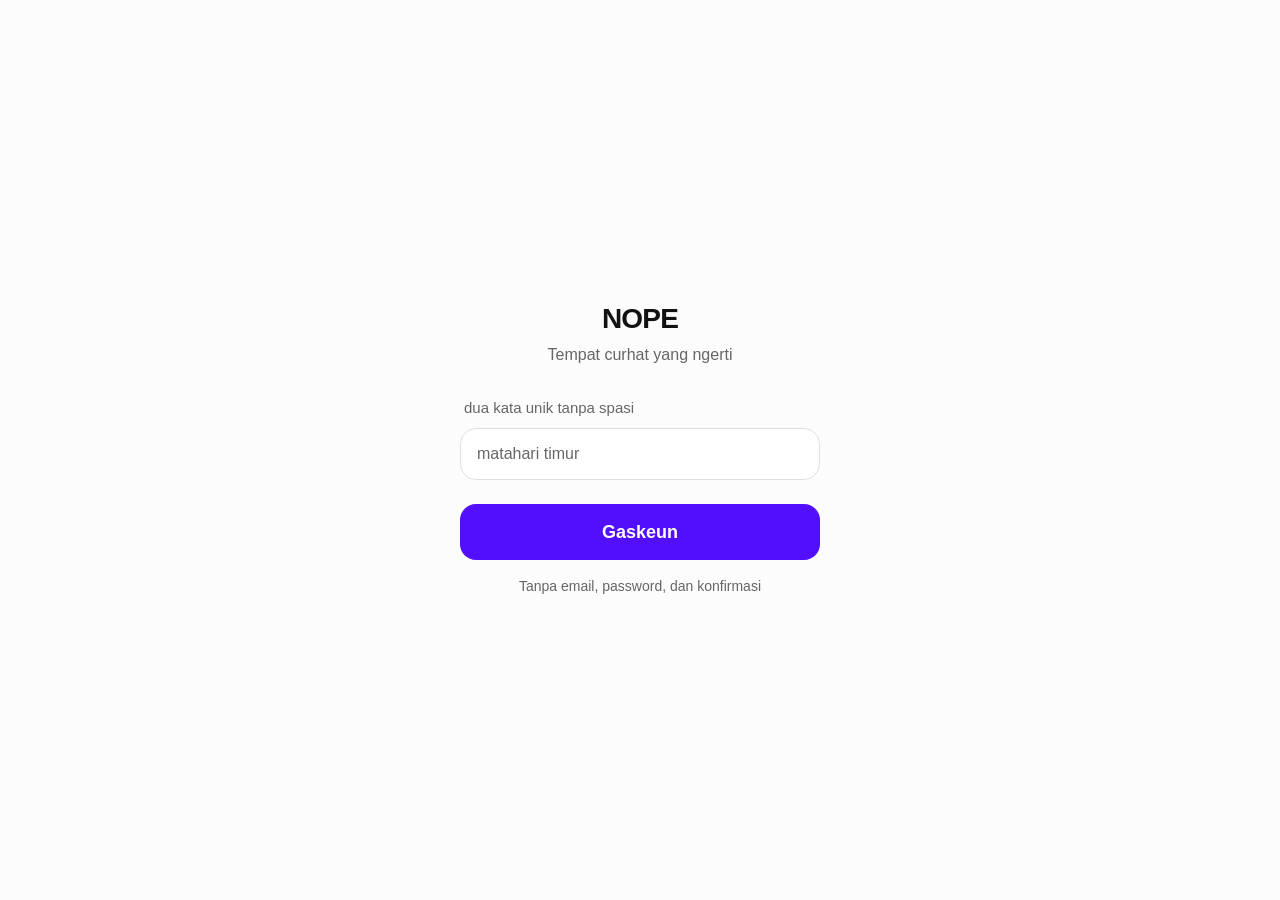
<file: login.html>
<!DOCTYPE html>
<html lang="id">
<head>
  <meta charset="UTF-8" />
  <meta name="viewport" content="width=device-width, initial-scale=1.0"/>
  <title>NOPE — Login</title>
  <style>
    :root {
      --bg: #fcfcfc;
      --surface: #ffffff;
      --text: #121212;
      --muted: #666666;
      --border: #e0e0e0;
      --accent: #4903fc;
    }

    * {
      box-sizing: border-box;
      margin: 0;
      padding: 0;
    }

    body {
      background-color: var(--bg);
      color: var(--text);
      font-family: 'Inter', -apple-system, BlinkMacSystemFont, sans-serif;
      display: flex;
      justify-content: center;
      align-items: center;
      min-height: 100vh;
      padding: 0 16px;
    }

    .login-container {
      width: 100%;
      max-width: 360px;
      text-align: center;
    }

    .logo {
      font-weight: 800;
      font-size: 28px;
      margin-bottom: 8px;
      letter-spacing: -0.8px;
    }

    .subtitle {
      font-size: 16px;
      color: var(--muted);
      margin-bottom: 32px;
      line-height: 1.5;
    }

    .instruction {
      font-size: 15px;
      color: var(--muted);
      margin-bottom: 12px;
      text-align: left;
      padding-left: 4px;
    }

    .username-input {
      width: 100%;
      height: 52px;
      padding: 0 16px;
      border: 1px solid var(--border);
      border-radius: 16px;
      font-size: 16px;
      background: var(--surface);
      color: var(--text);
      outline: none;
    }

    .username-input:focus {
      border-color: var(--accent);
    }

    .username-input::placeholder {
      color: var(--muted);
    }

    .login-btn {
      width: 100%;
      height: 56px;
      background: var(--accent);
      color: white;
      border: none;
      border-radius: 16px;
      font-size: 18px;
      font-weight: 600;
      margin: 24px 0 16px;
      cursor: pointer;
      opacity: 0.95;
    }

    .login-btn:hover {
      opacity: 1;
    }

    .footer-note {
      font-size: 14px;
      color: var(--muted);
      line-height: 1.5;
    }
  </style>
</head>
<body>
  <div class="login-container">
    <div class="logo">NOPE</div>
    <div class="subtitle">Tempat curhat yang ngerti</div>

    <div class="instruction">dua kata unik tanpa spasi</div>
    <input
      type="text"
      id="username"
      class="username-input"
      placeholder="matahari timur"
      maxlength="30"
      autocomplete="off"
    />
    <button class="login-btn" onclick="handleLogin()">Gaskeun</button>
    <div class="footer-note">
      Tanpa email, password, dan konfirmasi
    </div>
  </div>

  <script>
    function handleLogin() {
      const username = document.getElementById('username').value.trim();
      if (!username) {
        alert('Masukkan dua kata unik, misal: "bulan jatuh"');
        return;
      }
      if (username.includes('_') || username.includes('.')) {
        alert('Gunakan spasi, bukan underscore atau titik.');
        return;
      }
      const words = username.split(' ').filter(w => w.length > 0);
      if (words.length < 2) {
        alert('Butuh dua kata, misal: "awan liar"');
        return;
      }
      localStorage.setItem('nope_username', username);
      localStorage.setItem('nope_onboarded', 'true');
      window.location.href = 'index.html';
    }

    document.getElementById('username').addEventListener('keypress', (e) => {
      if (e.key === 'Enter') handleLogin();
    });
  </script>
</body>
</html>
</file>
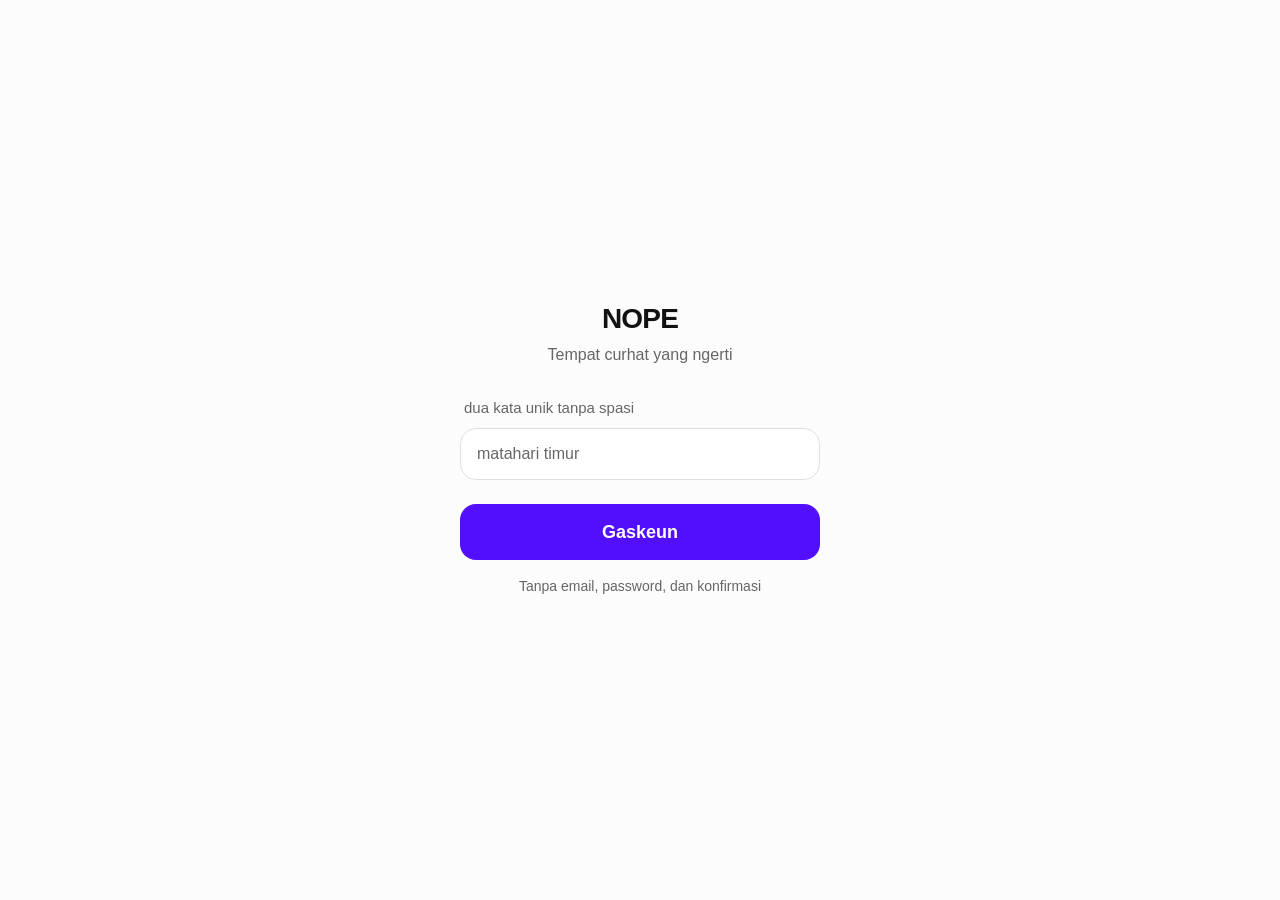
<file: saynope.html>
<!DOCTYPE html>
<html lang="id" data-theme="dark">
<head>
  <meta charset="UTF-8" />
  <meta name="viewport" content="width=device-width, initial-scale=1.0"/>
  <title>NOPE — SayNOPE</title>
  <link rel="icon" href="favicon.ico" type="image/x-icon">
  <style>
    :root,
    [data-theme="dark"] {
      --bg: #000;
      --surface: #0a0a0a;
      --border: #1f1f1f;
      --text: #f5f5f5;
      --muted: #555;
      --accent: #4903fc;
      --logo-color: #ff9999;
    }
    [data-theme="hackers"] {
      --bg: #000;
      --surface: #001100;
      --border: #003300;
      --text: #00ff00;
      --muted: #00aa00;
      --accent: #00ff44;
      --logo-color: #00ff88;
      font-family: 'Courier New', monospace !important;
    }
    * { box-sizing: border-box; margin: 0; padding: 0; }
    body {
      background: radial-gradient(ellipse at top, var(--surface), var(--bg));
      color: var(--text);
      font-family: 'Inter', sans-serif;
      font-size: 14px;
      line-height: 1.5;
      padding-bottom: 72px;
      -webkit-font-smoothing: antialiased;
    }
    .wrapper {
      max-width: 480px;
      margin: 0 auto;
      padding: 0 16px;
    }
    header {
      position: sticky;
      top: 0;
      background: #000000cc;
      backdrop-filter: blur(6px);
      padding: 12px 0;
      display: flex;
      justify-content: space-between;
      align-items: center;
      z-index: 10;
    }
    .logo {
      font-family: 'Manrope', sans-serif;
      font-size: 28px;
      font-weight: 700;
      letter-spacing: -0.02em;
      color: var(--logo-color);
      margin-left: 16px;
    }
    .top-right {
      display: flex;
      align-items: center;
      margin-right: 12px;
    }
    .nav-mini {
      display: flex;
      gap: 6px;
      font-size: 11px;
      color: var(--muted);
      margin-right: 8px;
    }
    .nav-mini span {
      cursor: pointer;
      text-decoration: underline;
      text-decoration-style: dotted;
      text-underline-offset: 2px;
    }
    .nav-mini span:hover {
      color: var(--text);
    }
    .settings-btn {
      background: none;
      border: none;
      color: var(--muted);
      font-size: 20px;
      cursor: pointer;
      transform: rotate(90deg);
    }
    .greeting {
      font-size: 16px;
      margin: 20px 0 24px 0;
      color: var(--text);
    }

    /* === CARD STYLE === */
    .card {
      background: var(--surface);
      border: 1px solid var(--border);
      border-radius: 16px;
      padding: 20px;
      margin-bottom: 16px;
      cursor: pointer;
      transition: transform 0.2s, border-color 0.2s;
    }
    .card:hover {
      border-color: var(--accent);
      transform: translateY(-2px);
    }
    .card h3 {
      font-size: 16px;
      margin-bottom: 8px;
      display: flex;
      align-items: center;
      gap: 8px;
    }
    .card p {
      font-size: 13px;
      color: var(--muted);
      line-height: 1.5;
    }
    .card-icon {
      font-size: 18px;
    }

    .tagline {
      text-align: center;
      font-size: 12px;
      color: var(--muted);
      padding: 0 16px 20px;
      line-height: 1.5;
      max-width: 320px;
      margin: 0 auto;
    }
    .tagline strong {
      color: var(--accent);
      display: block;
      margin-top: 4px;
    }

    /* === RITUAL: PULSE === */
    .pulse-animation {
      position: fixed;
      top: 0;
      left: 0;
      width: 100%;
      height: 100%;
      background: rgba(73, 3, 252, 0.1);
      pointer-events: none;
      opacity: 0;
      z-index: 1000;
      animation: pulse 1.2s ease-out;
    }
    @keyframes pulse {
      0% { transform: scale(0.8); opacity: 0.7; }
      100% { transform: scale(1.8); opacity: 0; }
    }
  </style>
</head>
<body>
  <div class="wrapper">
    <header>
      <div class="logo">NOPE</div>
      <div class="top-right">
        <div class="nav-mini">
          <span id="nav-jejak">Jejak</span>
          <span id="nav-frekuensi">Frekuensi</span>
          <span id="nav-saynope">SayNOPE</span>
          <span id="nav-glitch">GLITCH</span>
        </div>
        <button class="settings-btn" id="settings-btn">⋯</button>
      </div>
    </header>

    <div class="greeting">Hello @<span id="username-display"></span></div>

    <div class="card" id="rant-thread">
      <h3><span class="card-icon">💬</span> Rant Thread</h3>
      <p>Buat diskusi terbuka dengan 1 tag (#skripsi, #toxicboss). Semua bisa komentar & kirim 🔥, 🫂, ✊.</p>
    </div>

    <div class="card" id="petisi">
      <h3><span class="card-icon">✊</span> Petisi</h3>
      <p>Mulai atau dukung gerakan nyata. Tanda tangan digital, sebar ke yang sefrekuensi.</p>
    </div>

    <div class="card" id="solidaritas">
      <h3><span class="card-icon">🤝</span> Solidaritas</h3>
      <p>Kirim dukungan moral atau materi untuk sesama yang sedang berjuang.</p>
    </div>

    <div class="card" id="zine">
      <h3><span class="card-icon">📓</span> Zine & Arsip</h3>
      <p>Kontribusi tulisan, artefak, atau ide untuk arsip budaya generasi.</p>
    </div>

    <div class="tagline">
      Kamu ga aneh.<br>
      Sistemnya yang broken!<br>
      <strong>— Glitch Generation</strong>
    </div>
  </div>

  <script>
    // === STATE ===
    const currentUser = localStorage.getItem('nope_username');
    if (!currentUser) {
      window.location.href = 'index.html';
    }
    document.getElementById('username-display').textContent = currentUser;

    // === NAVIGASI ===
    function navigateTo(page) {
      window.location.href = page;
    }

    function logout() {
      if (confirm('Keluar dari akun?')) {
        localStorage.removeItem('nope_username');
        window.location.href = 'index.html';
      }
    }

    // === RITUAL: PULSE ===
    function triggerPulse() {
      const pulse = document.createElement('div');
      pulse.className = 'pulse-animation';
      document.body.appendChild(pulse);
      setTimeout(() => pulse.remove(), 1200);
    }

    // === INIT ===
    document.addEventListener('DOMContentLoaded', () => {
      // Navigasi halaman
      document.getElementById('nav-jejak').onclick = () => navigateTo('jejak.html');
      document.getElementById('nav-frekuensi').onclick = () => navigateTo('frekuensi.html');
      document.getElementById('nav-saynope').onclick = () => navigateTo('saynope.html');
      document.getElementById('nav-glitch').onclick = () => navigateTo('glitch.html');
      document.getElementById('settings-btn').onclick = logout;

      // Card actions
      document.getElementById('rant-thread').onclick = () => navigateTo('saynope-thread.html');
      document.getElementById('petisi').onclick = () => navigateTo('saynope-petisi.html');
      document.getElementById('solidaritas').onclick = () => navigateTo('saynope-solidaritas.html');
      document.getElementById('zine').onclick = () => navigateTo('saynope-zine.html');

      // Pulse
      triggerPulse();
    });
  </script>
</body>
</html>
</file>
